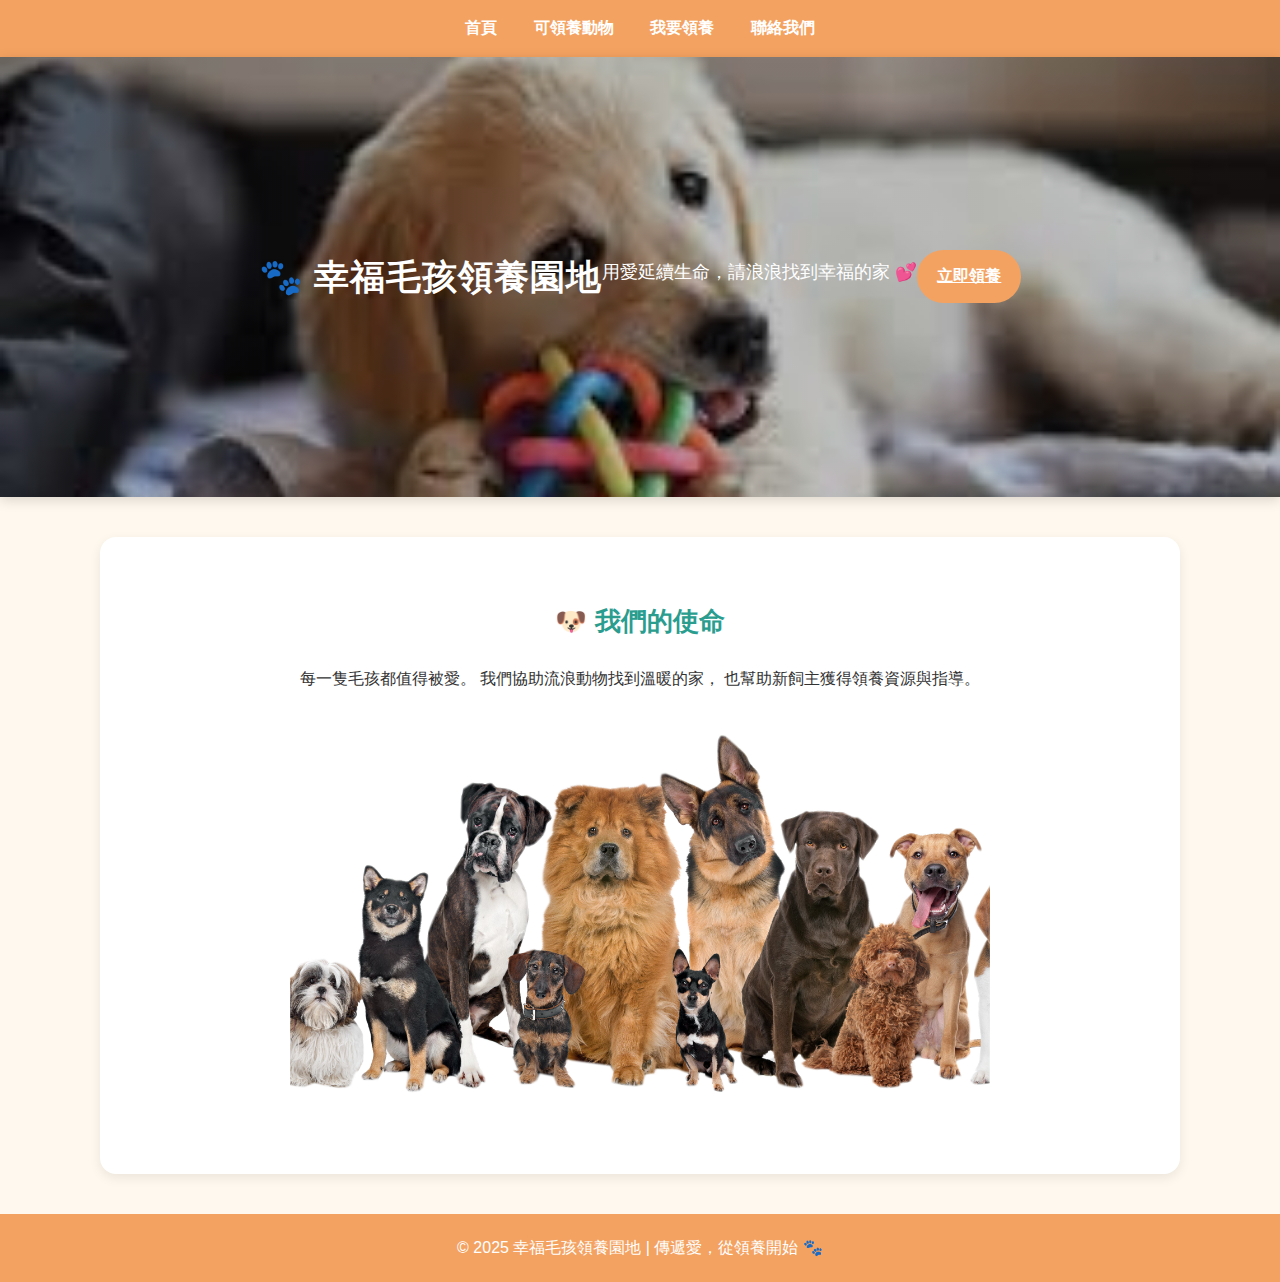
<file: index.html>
<!DOCTYPE html>
<html lang="zh-Hant">
<head>
  <meta charset="UTF-8">
  <title>幸福毛孩領養園地</title>
  <link rel="stylesheet" href="style.css">
</head>
<body>
  <nav class="nav">
    <a href="index.html" class="nav__link">首頁</a>
    <a href="animals.html" class="nav__link">可領養動物</a>
    <a href="adopt.html" class="nav__link">我要領養</a>
    <a href="contact.html" class="nav__link">聯絡我們</a>
  </nav>

  <div class="hero">
    <h1>🐾 幸福毛孩領養園地</h1>
    <p>用愛延續生命，請浪浪找到幸福的家 💕</p>
    <a href="adopt.html" class="btn">立即領養</a>
  </div>

  <div class="container" style="text-align:center;">
    <h2>🐶 我們的使命</h2>
    <p>每一隻毛孩都值得被愛。  
      我們協助流浪動物找到溫暖的家，  
      也幫助新飼主獲得領養資源與指導。</p>
    <img src="images/A1.webp" alt="毛孩形象圖" style="width:70%;border-radius:16px;margin-top:20px;">
  </div>

  <footer>
    © 2025 幸福毛孩領養園地 | 傳遞愛，從領養開始 🐾
  </footer>
</body>
</html>
</file>
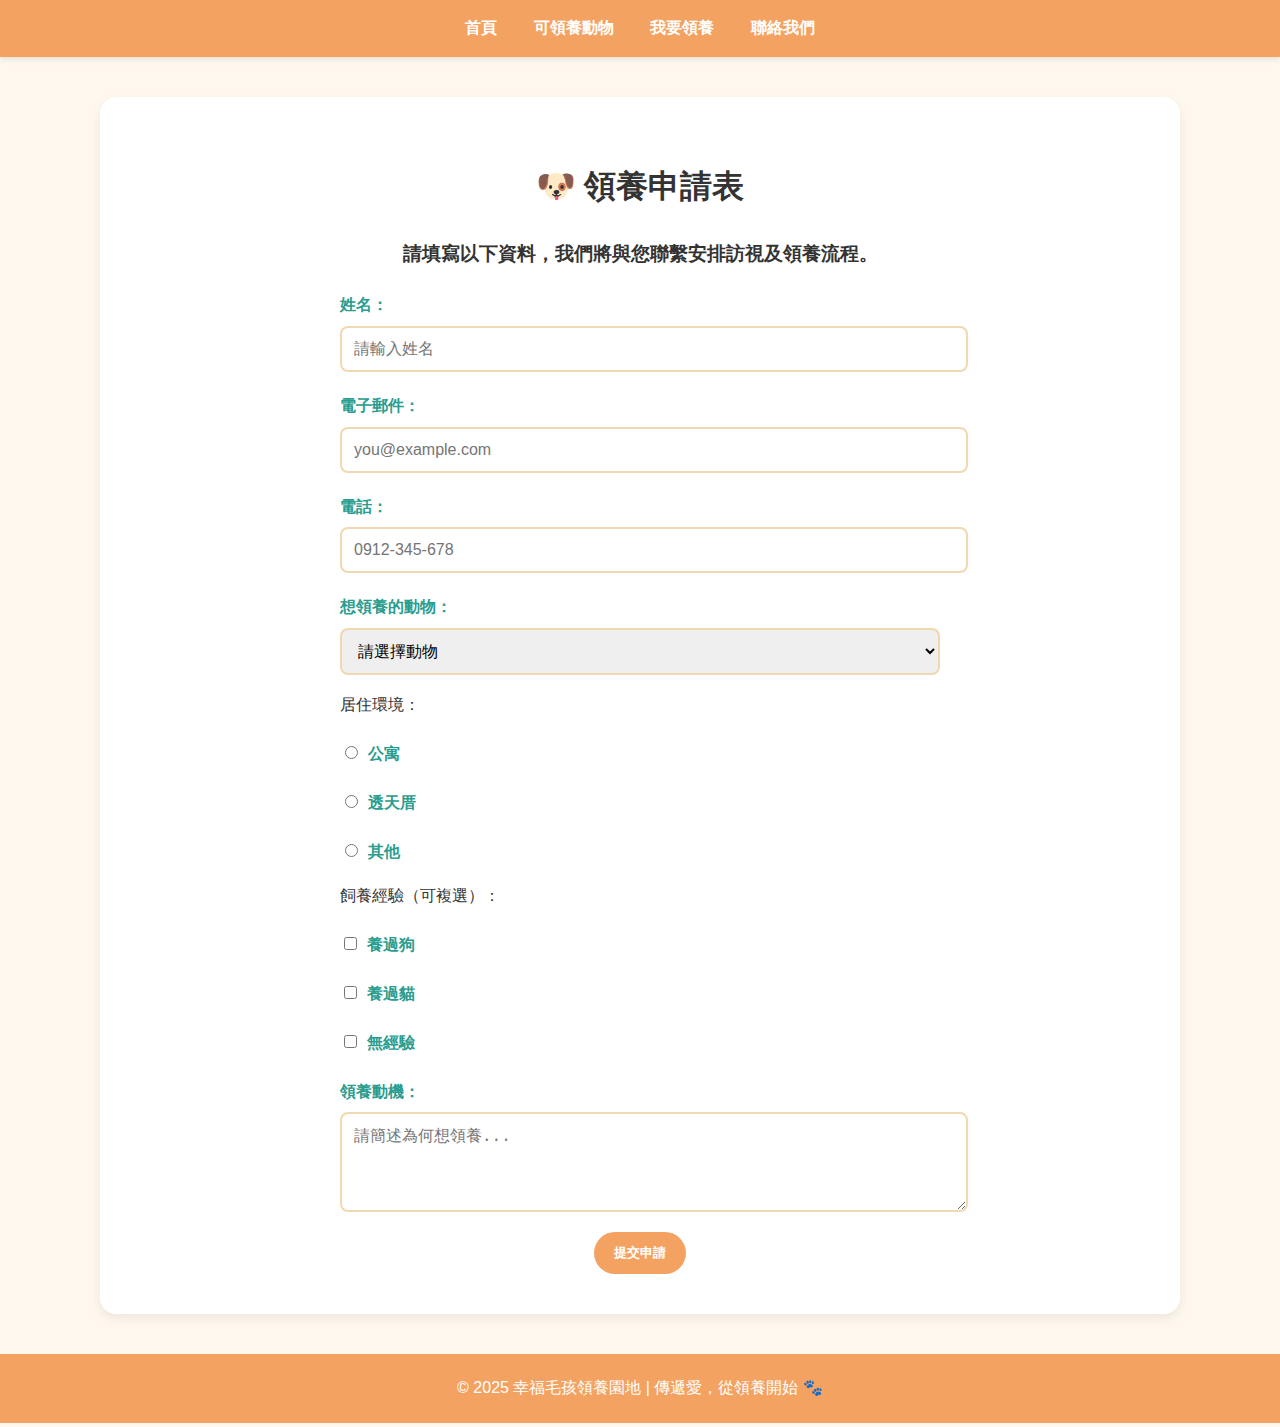
<file: adopt.html>
<!DOCTYPE html>
<html lang="zh-Hant">
<head>
  <meta charset="UTF-8">
  <title>領養申請表</title>
  <link rel="stylesheet" href="style.css">
</head>
<body>
  <nav class="nav">
    <a href="index.html" class="nav__link">首頁</a>
    <a href="animals.html" class="nav__link">可領養動物</a>
    <a href="adopt.html" class="nav__link">我要領養</a>
    <a href="contact.html" class="nav__link">聯絡我們</a>
  </nav>

  <div class="container">
    <h1>🐶 領養申請表</h1>
    <h3>請填寫以下資料，我們將與您聯繫安排訪視及領養流程。</h3>

    <form action="thankyou.html" method="get">
      <label for="name">姓名：</label>
      <input type="text" id="name" name="name" placeholder="請輸入姓名" required>

      <label for="email">電子郵件：</label>
      <input type="email" id="email" name="email" placeholder="you@example.com" required>

      <label for="phone">電話：</label>
      <input type="tel" id="phone" name="phone" placeholder="0912-345-678" required>

      <label for="animal">想領養的動物：</label>
<select id="animal" name="animal" required>
  <option value="">請選擇動物</option>
  <optgroup label="🐶 狗狗">
    <option value="柴犬小福">柴犬小福</option>
    <option value="米克斯阿寶">米克斯阿寶</option>
    <option value="拉布拉多多多">拉布拉多多多</option>
  </optgroup>
  <optgroup label="🐱 貓咪">
    <option value="英短耶比">英短耶比</option>
    <option value="三花貓咪咪">三花貓咪咪</option>
    <option value="黑貓波波">黑貓波波</option>
  </optgroup>
  <optgroup label="🐹 其他小動物">
    <option value="黃金鼠皮皮">黃金鼠皮皮</option>
    <option value="小白兔球球">小白兔球球</option>
    <option value="鸚鵡綠豆">鸚鵡綠豆</option>
  </optgroup>
</select>


      <p>居住環境：</p>
      <label><input type="radio" name="house" value="apartment"> 公寓</label>
      <label><input type="radio" name="house" value="house"> 透天厝</label>
      <label><input type="radio" name="house" value="other"> 其他</label>

      <p>飼養經驗（可複選）：</p>
      <label><input type="checkbox" name="experience" value="dog"> 養過狗</label>
      <label><input type="checkbox" name="experience" value="cat"> 養過貓</label>
      <label><input type="checkbox" name="experience" value="none"> 無經驗</label>

      <label for="reason">領養動機：</label>
      <textarea id="reason" name="reason" rows="4" placeholder="請簡述為何想領養..."></textarea>

      <div class="btn-group">
        <button class="btn" type="submit">提交申請</button>
      </div>
    </form>
  </div>

  <footer>
    © 2025 幸福毛孩領養園地 | 傳遞愛，從領養開始 🐾
  </footer>
</body>
</html>
</file>
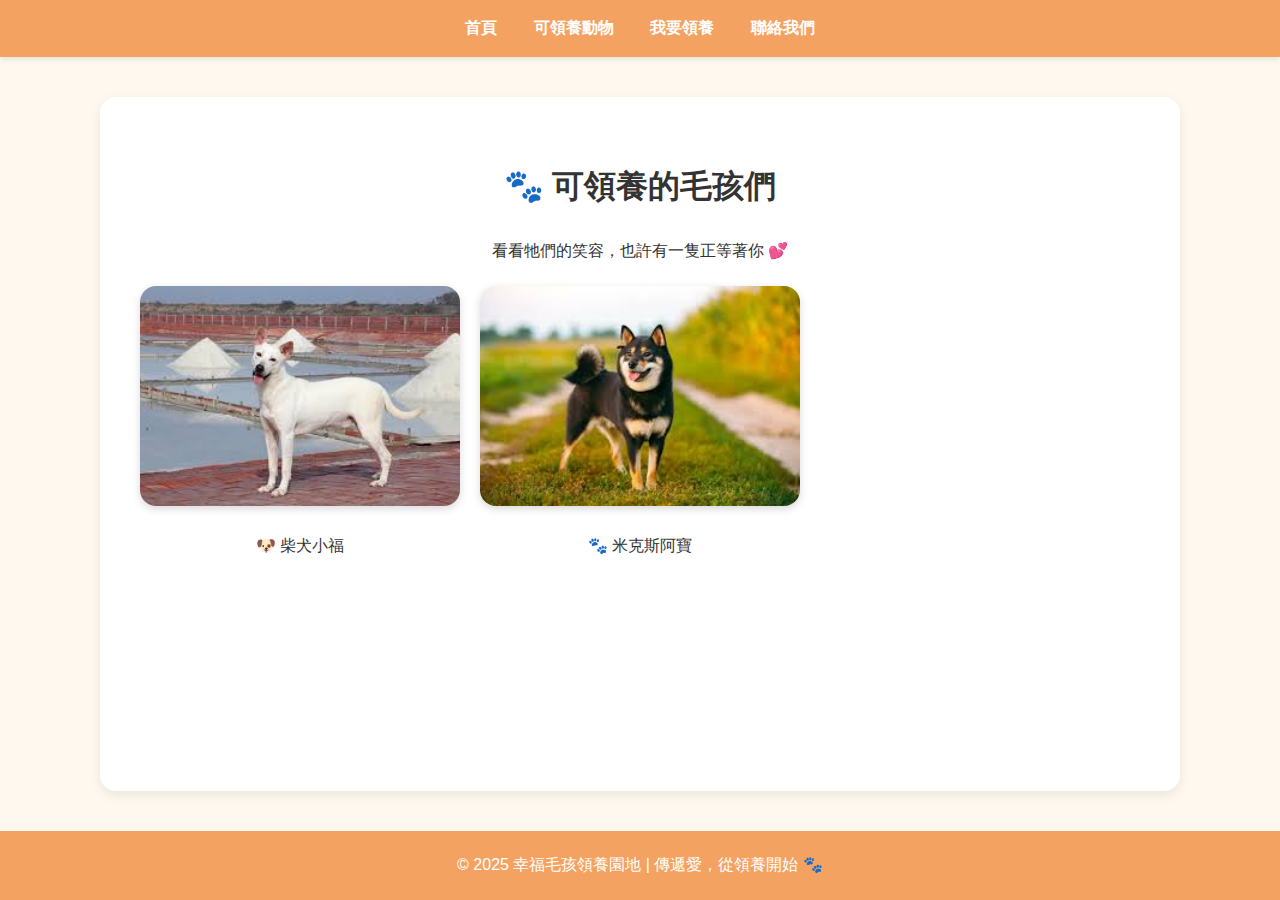
<file: animals.html>
<!DOCTYPE html>
<html lang="zh-Hant">
<head>
  <meta charset="UTF-8">
  <title>可領養動物</title>
  <link rel="stylesheet" href="style.css">
</head>
<body>
  <nav class="nav">
    <a href="index.html" class="nav__link">首頁</a>
    <a href="animals.html" class="nav__link">可領養動物</a>
    <a href="adopt.html" class="nav__link">我要領養</a>
    <a href="contact.html" class="nav__link">聯絡我們</a>
  </nav>

  <div class="container">
    <h1>🐾 可領養的毛孩們</h1>
    <p style="text-align:center;">看看牠們的笑容，也許有一隻正等著你 💕</p>

  <div class="gallery">
  <!-- 小福 -->
  <div class="animal-card">
    <img src="images/DOG2.jpg" alt="柴犬小福" class="animal-img" onclick="document.getElementById('info1').showModal()">
    <p>🐶 柴犬小福</p>
  </div>

  <dialog id="info1" class="animal-dialog">
    <h2>🐶 柴犬小福</h2>
    <img src="images/DOG2.jpg" alt="柴犬小福" class="dialog-img">
    <p>年齡：約 2 歲<br>個性：活潑、喜歡曬太陽 ☀️<br>健康狀況：已結紮，定期施打疫苗</p>
    <button class="btn" onclick="this.closest('dialog').close()">關閉</button>
  </dialog>

  <!-- 阿寶 -->
  <div class="animal-card">
    <img src="images/DOG1.jpg" alt="米克斯阿寶" class="animal-img" onclick="document.getElementById('info2').showModal()">
    <p>🐾 米克斯阿寶</p>
  </div>

  <dialog id="info2" class="animal-dialog">
    <h2>🐾 米克斯阿寶</h2>
    <img src="images/DOG1.jpg" alt="米克斯阿寶" class="dialog-img">
    <p>年齡：約 3 歲<br>個性：忠誠、有點害羞 🐕🦺<br>健康狀況：已接種疫苗</p>
    <button class="btn" onclick="this.closest('dialog').close()">關閉</button>
  </dialog>
</div>

  </div>

  <footer>
    © 2025 幸福毛孩領養園地 | 傳遞愛，從領養開始 🐾
  </footer>
</body>
</html>
</file>
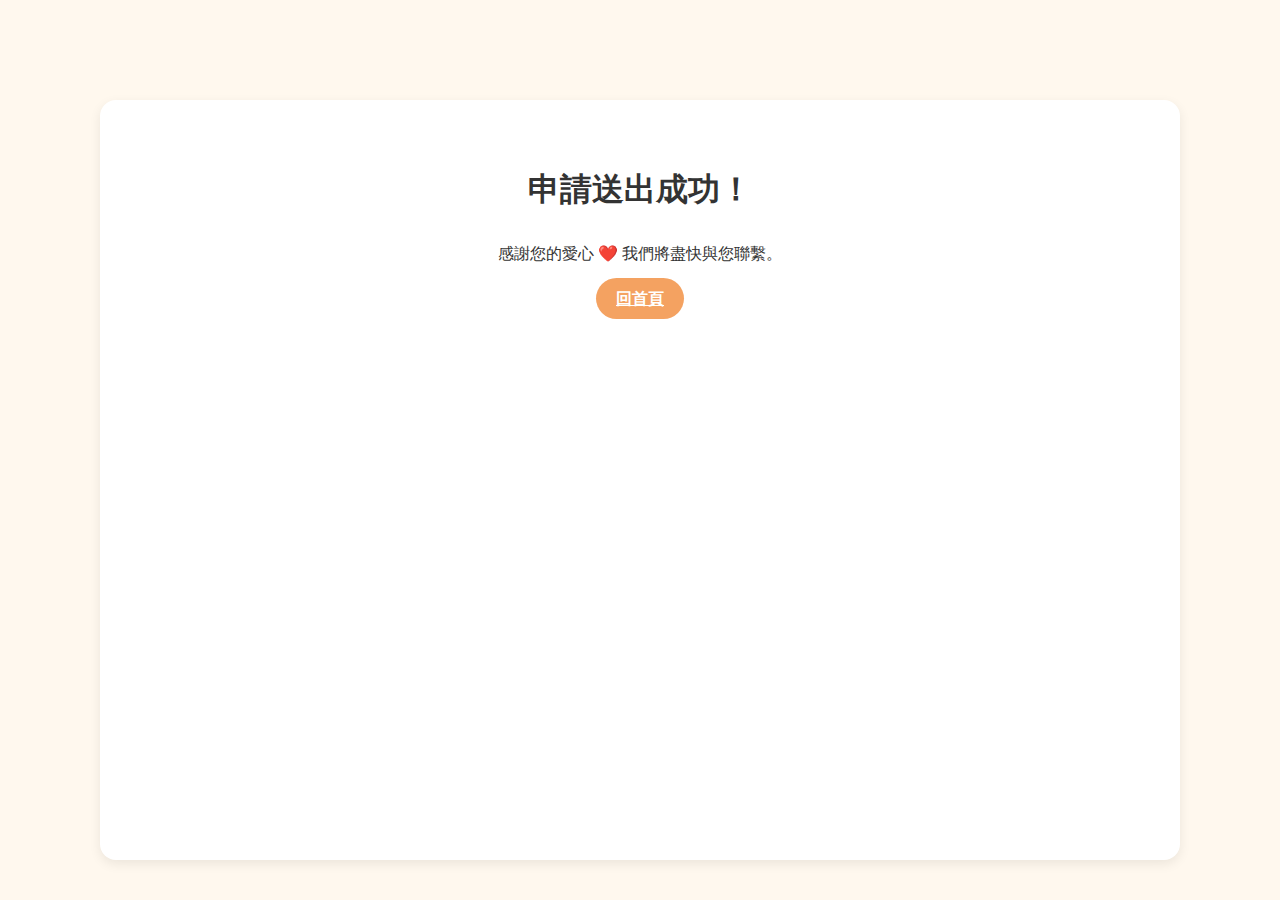
<file: thankyou.html>
<!DOCTYPE html>
<html lang="zh-Hant">
<head>
  <meta charset="UTF-8">
  <title>申請完成</title>
  <link rel="stylesheet" href="style.css">
</head>
<body>
  <div class="container" style="text-align:center;margin-top:100px;">
    <h1>申請送出成功！</h1>
    <p>感謝您的愛心 ❤️ 我們將盡快與您聯繫。</p>
    <a href="index.html" class="btn">回首頁</a>
  </div>
</body>
</html>
</file>
<file: style.css>
/* === 全站顏色設定 === */
:root {
  --main-color: #f4a261;      /* 橘色 */
  --main-dark: #e76f51;       /* 深橘紅 */
  --accent-color: #2a9d8f;    /* 粉綠 */
  --bg-light: #fff8ee;        /* 米白背景 */
  --text-color: #333;
}

/* === Flex 版型讓 footer 永遠在底部 === */
html, body {
  height: 100%;
  margin: 0;
  display: flex;
  flex-direction: column;
}

/* === 全域設定 === */
body {
  font-family: "Noto Sans TC", "Comic Neue", sans-serif;
  background-color: var(--bg-light);
  color: var(--text-color);
  line-height: 1.8;
}

/* === 導覽列 === */
.nav {
  background-color: var(--main-color);
  text-align: center;
  padding: 14px 0;
  box-shadow: 0 2px 6px rgba(0,0,0,0.1);
}
.nav__link {
  color: #fff;
  text-decoration: none;
  margin: 0 16px;
  font-weight: 600;
  transition: color 0.3s ease;
}
.nav__link:hover {
  color: var(--accent-color);
}

/* Hero：整張圖當背景 */
.hero {
  position: relative;
  min-height: 320px;                  /* 視覺高度 */
  padding: 60px 20px;                 /* 內距避免文字貼邊 */
  border-radius: 0px;
  box-shadow: 0 3px 12px rgba(0,0,0,0.15);
  background-image: 
    linear-gradient(                  /* 上方淡淡的漸層做遮罩，讓字清楚 */
      rgba(0,0,0,0.25), 
      rgba(0,0,0,0.25)
    ),
    url("images/A2.jpg");                  /* ← 換成你的圖片檔名 */
  background-size: cover;             /* 充滿區塊、不變形 */
  background-position: center;        /* 居中對齊 */
  color: #fff;                        /* 讓文字變白 */
  display: flex;                      /* 置中內容 */
  align-items: center;                /* 垂直置中 */
  justify-content: center;            /* 水平置中 */
  text-align: center;                 /* 文字置中 */
}

/* 文字容器（可加一點陰影提升可讀性） */
.hero__content h1 { 
  margin: 0 0 8px;
  font-size: 2rem;
  text-shadow: 0 2px 8px rgba(0,0,0,0.35);
}
.hero__content p {
  margin: 0 0 16px;
  text-shadow: 0 2px 6px rgba(0,0,0,0.3);
}
.hero h1 {
  color: #fff;
  font-size: 2.2rem;
  letter-spacing: 1px;
}
.hero p {
  font-size: 1.1rem;
  margin: 12px 0 20px;
}

/* === 主容器 === */
.container {
  width: 85%;
  max-width: 1000px;
  margin: 40px auto;
  background-color: #fff;
  padding: 40px;
  border-radius: 16px;
  box-shadow: 0 4px 12px rgba(0,0,0,0.08);
  flex: 1; /* 撐開主體空間 */
}

.container h3 {
    text-align: center;
    margin-bottom: 20px;
    color: var(--text-color);
}

/* === 標題 === */
h1, h2 {
  text-align: center;
}
h2 {
  color: var(--accent-color);
  font-size: 1.6rem;
}

/* === 按鈕 === */
.btn {
  background-color: var(--main-color);
  color: #fff;
  padding: 12px 20px;
  border: none;
  border-radius: 50px;
  cursor: pointer;
  transition: all 0.3s ease;
  font-weight: 600;
}
.btn:hover {
  background-color: var(--main-dark);
  transform: translateY(-3px);
  box-shadow: 0 4px 8px rgba(0,0,0,0.2);
}

.btn-group {
  text-align: center;
  margin-top: 10px;
}

/* === 表單 === */
form {
  width: 100%;
  max-width: 600px;
  margin: 0 auto;
}
label {
  font-weight: bold;
  display: block;
  margin-top: 20px;
  color: var(--accent-color);
}
input, select, textarea {
  width: 100%;
  padding: 12px;
  margin-top: 6px;
  border: 2px solid #f0d8b0;
  border-radius: 8px;
  transition: border-color 0.3s ease;
  font-size: 1rem;
}
input:focus, select:focus, textarea:focus {
  border-color: var(--main-color);
  outline: none;
}
input[type="radio"], input[type="checkbox"] {
  width: auto;
  margin-right: 6px;
}

/* === 圖片牆 === */
.gallery {
  display: grid;
  grid-template-columns: repeat(auto-fill, minmax(240px, 1fr));
  gap: 20px;
  margin-top: 20px;
}
.gallery img {
  width: 100%;
  height: 220px;
  object-fit: cover;
  border-radius: 16px;
  box-shadow: 0 3px 8px rgba(0,0,0,0.15);
  transition: transform 0.3s ease, box-shadow 0.3s ease;
}
.gallery img:hover {
  transform: scale(1.05);
  box-shadow: 0 6px 16px rgba(0,0,0,0.25);
}

/* === Footer === */
footer {
  text-align: center;
  padding: 20px;
  background-color: var(--main-color);
  color: #fff;
  border-top-left-radius: 0px;
  border-top-right-radius: 0px;
  font-weight: 500;
}
.animal-card {
  text-align: center;
}
.animal-img {
  width: 100%;
  height: 220px;
  object-fit: cover;
  border-radius: 12px;
  cursor: pointer;
  transition: transform 0.2s;
}
.animal-img:hover {
  transform: scale(1.05);
}

/* 彈出視窗樣式 */
.animal-dialog {
  border: none;
  border-radius: 16px;
  padding: 20px;
  max-width: 400px;
  text-align: center;
  background: rgba(255, 255, 255, 0.95);
  box-shadow: 0 8px 24px rgba(0,0,0,0.2);
  backdrop-filter: blur(5px);
}
.dialog-img {
  width: 80%;
  border-radius: 12px;
  margin-bottom: 10px;
}

/* 背景半透明遮罩 */
::backdrop {
  background: rgba(0,0,0,0.4);
}
</file>
